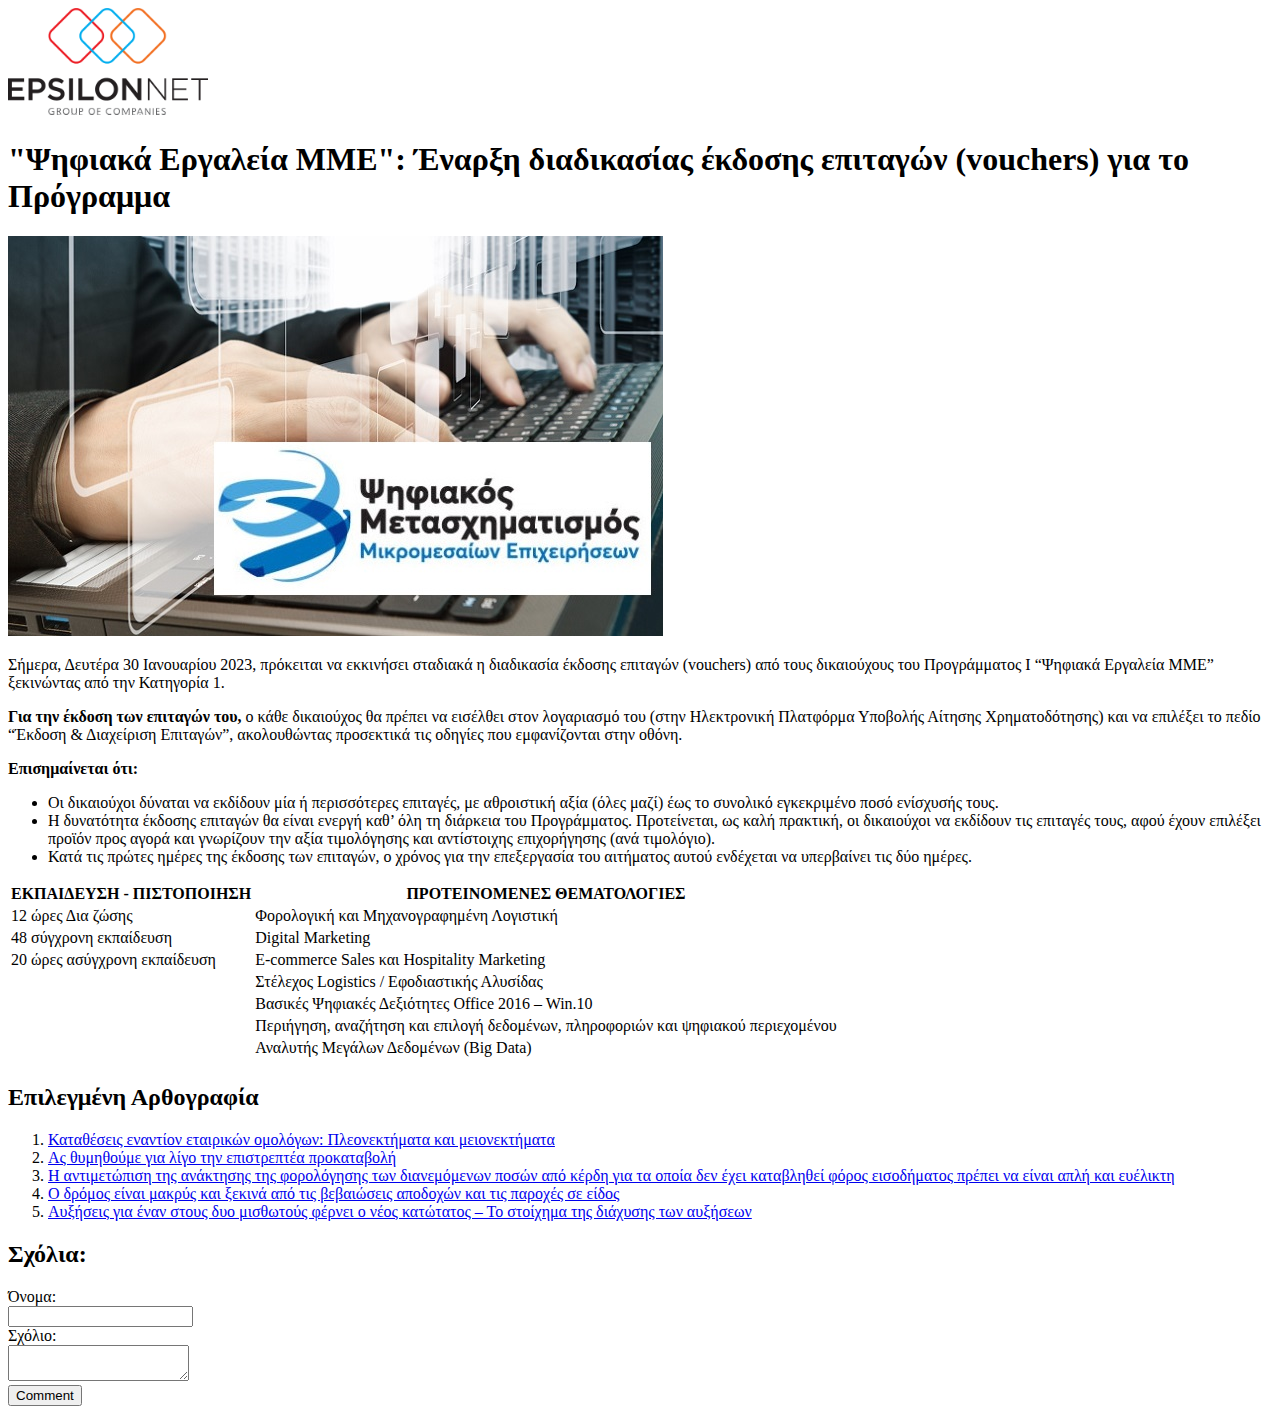
<file: Session-20/index.html>
<!DOCTYPE html>

<html lang="el">

<head>
    <meta charset="UTF-8">
    <meta name="viewport" content="width=device-width, initial-scale=1.0">
    <title>"Ψηφιακά Εργαλεία ΜΜΕ": Έναρξη διαδικασίας έκδοσης επιταγών (vouchers)
        για το Πρόγραμμα</title>
</head>

<body>
    <a href="http://www.epsilonnet.gr"><img src="logo.png" width="200" alt="Epsilon Net logo"></a>

    <h1>"Ψηφιακά Εργαλεία ΜΜΕ": Έναρξη διαδικασίας έκδοσης επιταγών (vouchers) για το Πρόγραμμα</h1>

    <img src="article-image.jpg" alt="Article stock image">

    <p>Σήμερα, Δευτέρα 30 Ιανουαρίου 2023, πρόκειται να εκκινήσει σταδιακά η διαδικασία έκδοσης επιταγών (vouchers) από τους
        δικαιούχους του Προγράμματος Ι “Ψηφιακά Εργαλεία ΜΜΕ” ξεκινώντας από την Κατηγορία 1.</p>

    <p><strong>Για την έκδοση των επιταγών του,</strong> ο κάθε δικαιούχος θα πρέπει να εισέλθει στον λογαριασμό του (στην
        Ηλεκτρονική Πλατφόρμα Υποβολής Αίτησης Χρηματοδότησης) και να επιλέξει το πεδίο “Έκδοση & Διαχείριση Επιταγών”,
        ακολουθώντας προσεκτικά τις οδηγίες που εμφανίζονται στην οθόνη.</p>
            
    <p><strong>Επισημαίνεται ότι:</strong></p>

    <ul>
        <li>Οι δικαιούχοι δύναται να εκδίδουν μία ή περισσότερες επιταγές, με αθροιστική αξία (όλες μαζί) έως το
            συνολικό εγκεκριμένο ποσό ενίσχυσής τους.</li>
        <li>Η δυνατότητα έκδοσης επιταγών θα είναι ενεργή καθ’ όλη τη διάρκεια του Προγράμματος. Προτείνεται, ως καλή πρακτική,
            οι δικαιούχοι να εκδίδουν τις επιταγές τους, αφού έχουν επιλέξει προϊόν προς αγορά και γνωρίζουν την αξία
            τιμολόγησης και αντίστοιχης επιχορήγησης (ανά τιμολόγιο).</li>
        <li>Κατά τις πρώτες ημέρες της έκδοσης των επιταγών, ο χρόνος για την επεξεργασία του αιτήματος αυτού ενδέχεται να
            υπερβαίνει τις δύο ημέρες.</li>
    </ul>

    <table > 
        <thead>
            <tr>
                <th>ΕΚΠΑΙΔΕΥΣΗ - ΠΙΣΤΟΠΟΙΗΣΗ</th>
                <th>ΠΡΟΤΕΙΝΟΜΕΝΕΣ ΘΕΜΑΤΟΛΟΓΙΕΣ</th>
            </tr>
        </thead>
        <tbody>
            <tr>
                <td>12 ώρες Δια ζώσης</td>
                <td>Φορολογική και Μηχανογραφημένη Λογιστική</td>
            </tr>
            <tr>
                <td>48 σύγχρονη εκπαίδευση</td>
                <td>Digital Marketing</td>
            </tr>
            <tr>
                <td>20 ώρες ασύγχρονη εκπαίδευση</td>
                <td>E-commerce Sales και Ηospitality Μarketing</td>
            </tr>
            <tr>
                <td></td>
                <td>Στέλεχος Logistics / Εφοδιαστικής Αλυσίδας</td>
            </tr>
            <tr>
                <td></td>
                <td>Βασικές Ψηφιακές Δεξιότητες Office 2016 – Win.10</td>
            </tr>
            <tr>
                <td></td>
                <td>Περιήγηση, αναζήτηση και επιλογή δεδομένων, πληροφοριών και ψηφιακού περιεχομένου</td>
            </tr>
            <tr>
                <td></td>
                <td>Αναλυτής Μεγάλων Δεδομένων (Big Data)</td>
            </tr>
            <tr>
                <td></td>
                <td></td>
            </tr>
        </tbody>  
    </table>

    <h2>Επιλεγμένη Αρθογραφία</strong></h2>

    <ol>
        <li><a href="https://www.e-forologia.gr/cms/viewContents.aspx?id=228186">Καταθέσεις εναντίον εταιρικών ομολόγων:
            Πλεονεκτήματα και μειονεκτήματα</a></li>
        <li><a href="https://www.e-forologia.gr/cms/viewContents.aspx?id=228183">Ας θυμηθούμε για λίγο την επιστρεπτέα
            προκαταβολή</a></li>
        <li><a href="https://www.e-forologia.gr/cms/viewContents.aspx?id=227983">Η αντιμετώπιση της ανάκτησης της
            φορολόγησης των διανεμόμενων ποσών από κέρδη για τα οποία δεν έχει καταβληθεί φόρος εισοδήματος πρέπει να είναι
            απλή και ευέλικτη</a></li>
        <li><a href="https://www.e-forologia.gr/cms/viewContents.aspx?id=227958">Ο δρόμος είναι μακρύς και ξεκινά από τις
            βεβαιώσεις αποδοχών και τις παροχές σε είδος</a></li>
        <li><a href="https://www.e-forologia.gr/cms/viewContents.aspx?id=227930">Αυξήσεις για έναν στους δυο μισθωτούς
            φέρνει ο νέος κατώτατος – Το στοίχημα της διάχυσης των αυξήσεων</a></li>
    </ol>


    <h2>Σχόλια:</h2>
    
    <form>
        <label for="full-name">Όνομα:</label><br>
        <input type="text" id="full-name" name="full-name"><br>
        <label for="comment">Σχόλιο:</label><br>
        <textarea id="comment" name="comment"></textarea><br>
        <input type="submit" value="Comment">
    </form> 

</body>

</html>
</file>
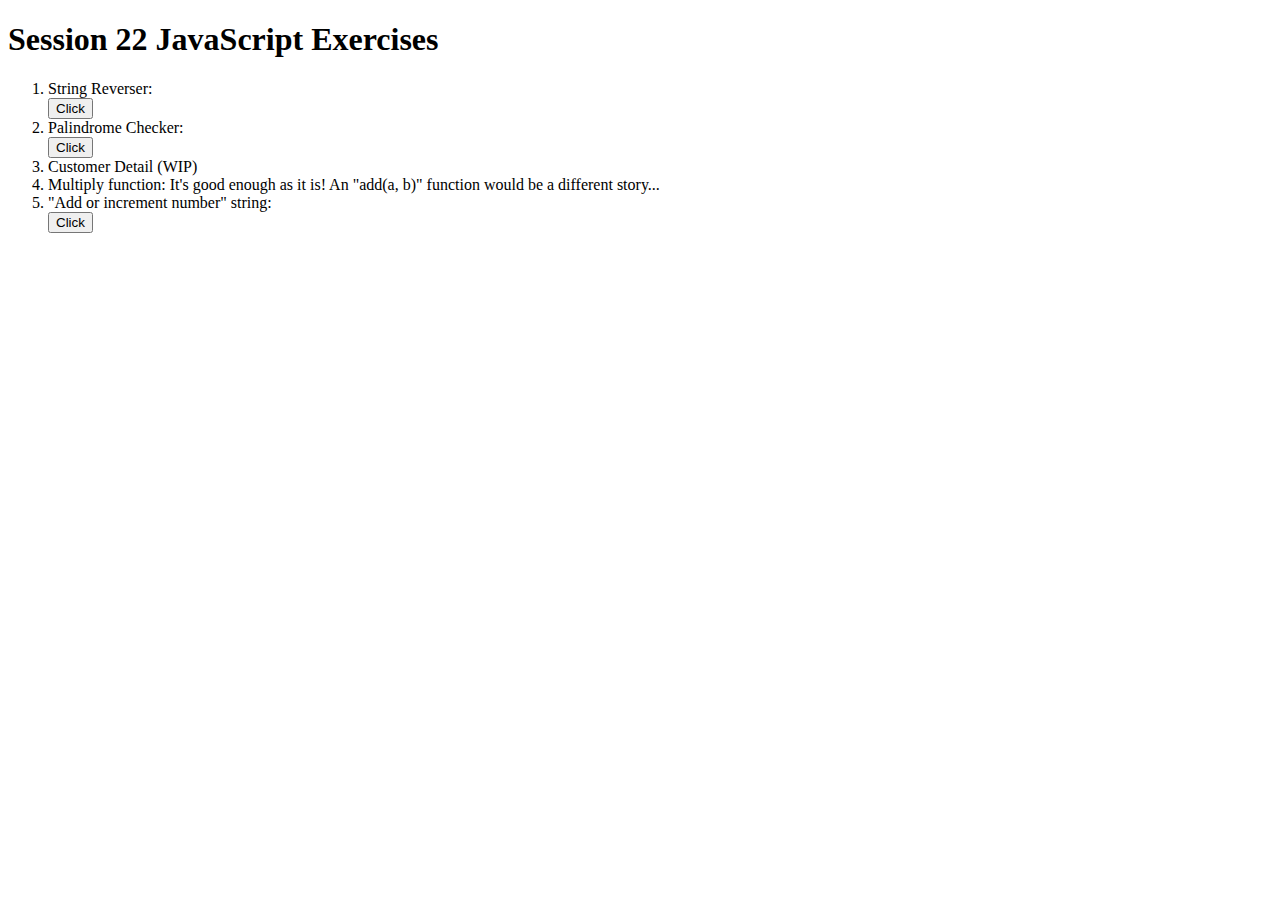
<file: Session-22/index.html>
<!DOCTYPE html>
<html lang="en">
<head>
	<title>JS Exercises</title>
	<meta charset='UTF-8'> 
	<meta name="viewport" content="width=device-width, initial-scale=1.0">
    <script src="./script.js" defer></script>
</head>
<body>
    <h1>Session 22 JavaScript Exercises</h1>

    <ol>
        <li>String Reverser:</li>
        <button onclick="strRev()">Click</button>
        <li>Palindrome Checker:</li>
        <button onclick="checkPalindrome()">Click</button>
        <li>Customer Detail (WIP)</li>
        <li>Multiply function: It's good enough as it is! An "add(a, b)"
            function would be a different story...</li>
        <li>"Add or increment number" string:</li>
        <button onclick="incStringNum()">Click</button>
    </ol>

</body>
</html>
</file>
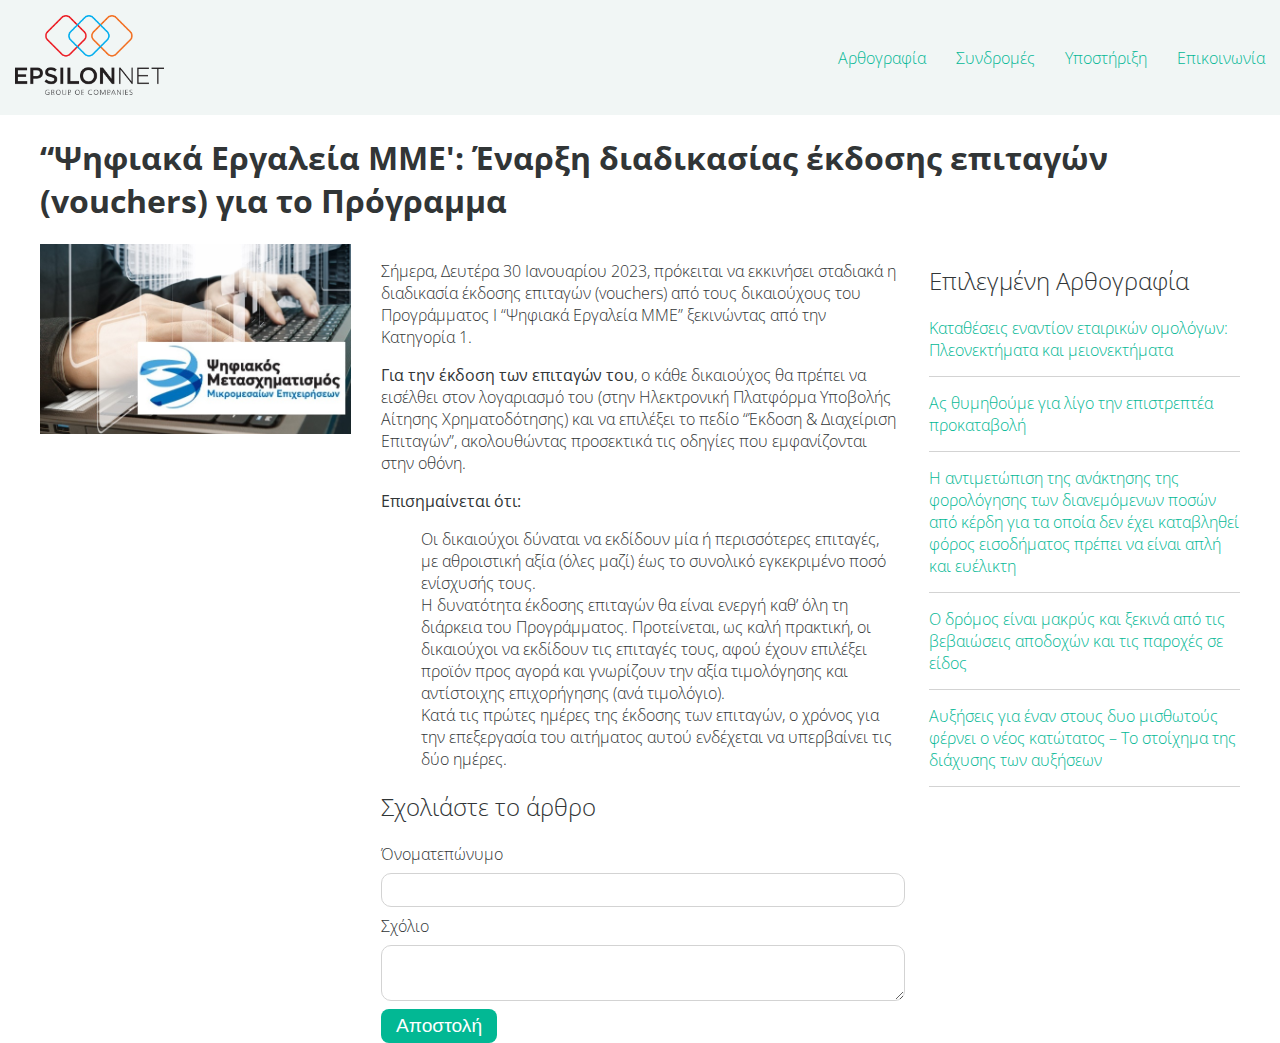
<file: Session-21/article.html>
<!DOCTYPE html>
<html>
 <head>
	  <title>Article</title>
	  <meta charset='UTF-8'/> 
	  <meta name="keywords" content="HTML, CSS, Coding School">
	  <meta name="description" content="Css Assignment Solution">
	  <meta name="author" content="Nikos Mavros">
	  <meta name="viewport" content="width=device-width, initial-scale=1.0">	
	  <link href="https://fonts.googleapis.com/css2?family=Open+Sans:ital,wght@0,300;0,400;0,600;0,800;1,300;1,400;1,600&display=swap" rel="stylesheet">		
	  <link rel="stylesheet" href="style.css">
 </head>
 
 <body>
	 
	 <header>
		<a href="http://www.epsilonnet.gr" title="Επισκεφτείτε το site της Epsilon Net">
			<img class="logo" src="logo.png" width="200" alt="Epsilon Net logo" />
		</a>

		<ul class="nav">
			<li><a href="">Αρθογραφία</a></li>
			<li><a href="">Συνδρομές</a></li>
			<li><a href="">Υποστήριξη</a></li>
			<li><a href="">Επικοινωνία</a></li>
		</ul>

	 </header>
	 
	 <div class="content">
		<h1>“Ψηφιακά Εργαλεία ΜΜΕ': Έναρξη διαδικασίας έκδοσης επιταγών (vouchers) για το Πρόγραμμα</h1>
		
		<div class="article">
		
			<div class="article-img">
				<img src="article-image.jpg" alt="article image" />
			</div>
		
			<div class="main">
				<p>Σήμερα, Δευτέρα 30 Ιανουαρίου 2023, πρόκειται να εκκινήσει σταδιακά η 
				διαδικασία έκδοσης επιταγών (vouchers) από τους δικαιούχους του 
				Προγράμματος Ι “Ψηφιακά Εργαλεία ΜΜΕ” ξεκινώντας από την Κατηγορία 1.</p>

				<p><strong>Για την έκδοση των επιταγών του</strong>, ο κάθε δικαιούχος θα πρέπει να 
				εισέλθει στον λογαριασμό του (στην Ηλεκτρονική Πλατφόρμα Υποβολής 
				Αίτησης Χρηματοδότησης) και να επιλέξει το πεδίο “Έκδοση & Διαχείριση 
				Επιταγών”, ακολουθώντας προσεκτικά τις οδηγίες που εμφανίζονται στην 
				οθόνη.</p>

				<p><strong>Επισημαίνεται ότι:</strong></p>
				<ul>
				<li>Οι δικαιούχοι δύναται να εκδίδουν μία ή περισσότερες επιταγές, με 
				αθροιστική αξία (όλες μαζί) έως το συνολικό εγκεκριμένο ποσό ενίσχυσής 
				τους.</li>
				<li>Η δυνατότητα έκδοσης επιταγών θα είναι ενεργή καθ’ όλη τη διάρκεια του 
				Προγράμματος. Προτείνεται, ως καλή πρακτική, οι δικαιούχοι να εκδίδουν 
				τις επιταγές τους, αφού έχουν επιλέξει προϊόν προς αγορά και γνωρίζουν 
				την αξία τιμολόγησης και αντίστοιχης επιχορήγησης (ανά τιμολόγιο).</li>
				<li>Κατά τις πρώτες ημέρες της έκδοσης των επιταγών, ο χρόνος για την 
				επεξεργασία του αιτήματος αυτού ενδέχεται να υπερβαίνει τις δύο ημέρες.</li>
				</ul>
	
				<h2>Σχολιάστε το άρθρο</h2>
				<form>
					<div class="form-item">
						<label for="name">Όνοματεπώνυμο</label>
						<input id="name" type="text" />
					</div>
					<div class="form-item">
						<label for="comment">Σχόλιο</label>
						<textarea id="comment" type="text"></textarea>
					</div>
					<button>Αποστολή</button>
				</form>

			</div>

			<div class="side">
				<h2>Επιλεγμένη Αρθογραφία</h2>
				<ol class="side-links">
					<li><a href="" title="Διαβάστε το άρθρο">Καταθέσεις εναντίον εταιρικών ομολόγων: Πλεονεκτήματα και μειονεκτήματα</a></li>
					<li><a href="" title="Διαβάστε το άρθρο">Ας θυμηθούμε για λίγο την επιστρεπτέα προκαταβολή</a></li>
					<li><a href="" title="Διαβάστε το άρθρο">Η αντιμετώπιση της ανάκτησης της φορολόγησης των διανεμόμενων ποσών από κέρδη για τα οποία δεν έχει καταβληθεί φόρος εισοδήματος πρέπει να είναι απλή και ευέλικτη</a></li>
					<li><a href="" title="Διαβάστε το άρθρο">Ο δρόμος είναι μακρύς και ξεκινά από τις βεβαιώσεις αποδοχών και τις παροχές σε είδος</a></li>
					<li><a href="" title="Διαβάστε το άρθρο">Αυξήσεις για έναν στους δυο μισθωτούς φέρνει ο νέος κατώτατος – Το στοίχημα της διάχυσης των αυξήσεων</a></li>
				</ol>
			</div>
			
		</div>
	</div>
 

</body>
</html>
</file>
<file: Session-21/style.css>
body {
    margin: 0;
    font-family: "Open Sans", sans-serif;
    font-weight: lighter;
    color: rgb(49, 53, 54);
}

h2 {
    font-weight: lighter;
}

header {
    display: flex;
    background-color: rgb(241, 246, 245);
}

header a {
    margin-right: auto;
    padding: 15px;
}

header a img {
    height: 80px;
    width: auto;
}

.nav {
    display: flex;
    align-items: center;
}

li, ul {
    list-style: none;
}

a {
    text-decoration: none;
    color: rgb(3, 184, 149);
}

.content {
    width: 1200px;
    margin: auto;
}

.article {
    display: flex;
    flex-wrap: wrap;
    gap: 30px;
}

.main {
    flex: 2.5;
}

.article-img, .side {
    flex: 1.5;
}

.article-img img {
    width: 100%;
    height: auto;
}

.form-item * {
    display: block;
    margin: 8px 0;
}

#name, #comment {
    width: 100%;
    border: 1px solid lightgray;
    border-radius: 10px;
}

#name {
    height: 30px;
}

#comment {
    height: 50px;
}

button {
    padding: 6px 15px;
    color: white;
    background-color: rgb(2, 184, 148);
    border: none;
    border-radius: 8px;
    font-size: larger;
}

.side-links {
    padding: 0;
}

.side-links li {
    padding-bottom: 15px;
    margin-top: 15px;
    border-bottom: 1px solid lightgray;
}

@media (max-width: 800px) {
    header {
        flex-direction: column;
        padding: 10px;
    }

    header * { 
        margin: auto;
    }

    .nav {
        flex-wrap: wrap;
        padding: 0;
    }

    .content {
        width: 95%;      
    }

    .article {
        flex-direction: column;
    }
}
</file>
